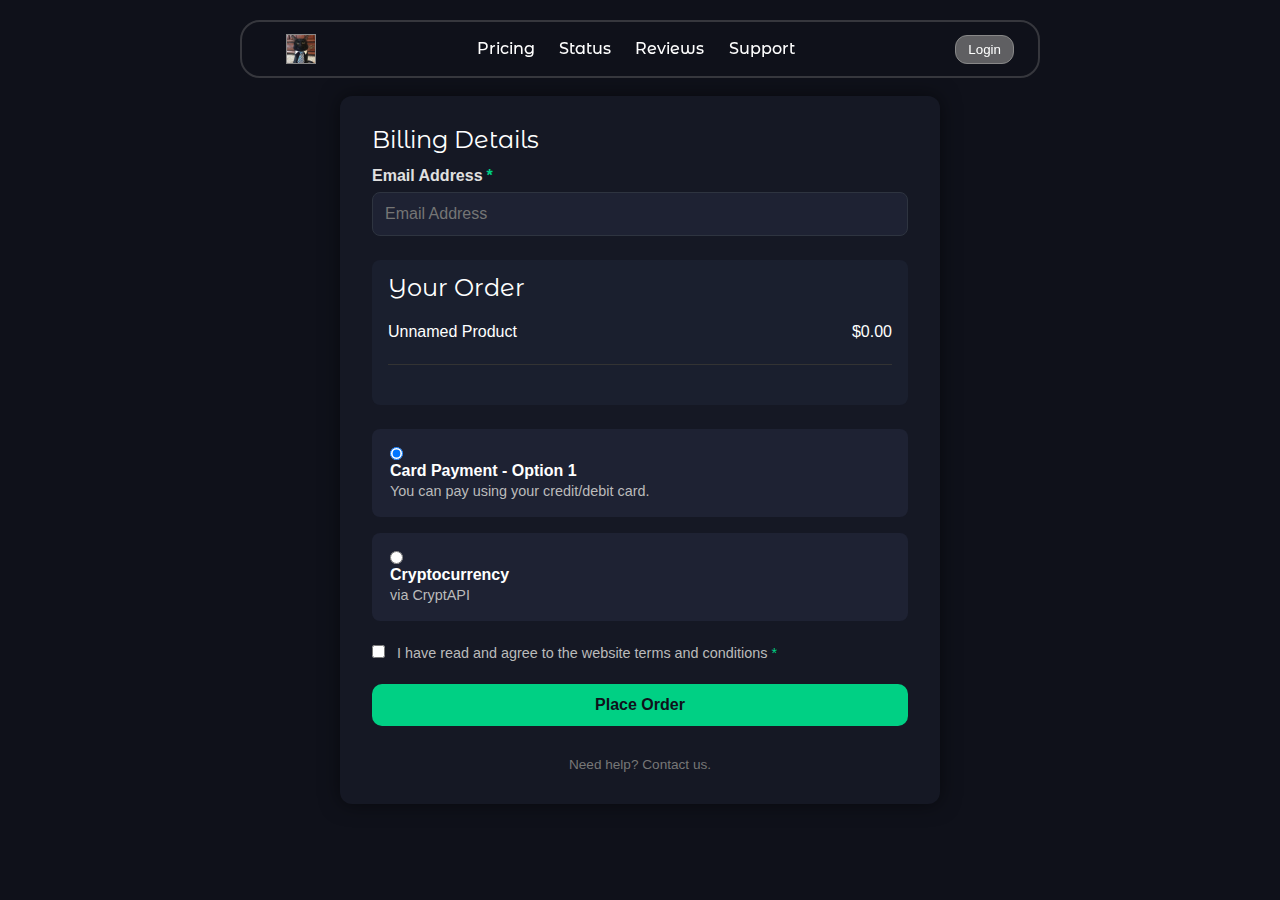
<file: html/buy.html>
<!DOCTYPE html>
<html lang="en">
<head>
    <meta charset="UTF-8">
    <meta name="viewport" content="width=device-width, initial-scale=1.0">
    <title>Document</title>
    <link rel="stylesheet" href="./cart.css" />
    <link rel="stylesheet" href="./reset.css" />
    <link href="https://fonts.googleapis.com/css2?family=Inter:ital,opsz,wght@0,14..32,100..900;1,14..32,100..900&family=Montserrat+Alternates&display=swap" rel="stylesheet"/>
    <link rel="stylesheet" href="https://cdnjs.cloudflare.com/ajax/libs/modern-normalize/3.0.1/modern-normalize.min.css" integrity="sha512-q6WgHqiHlKyOqslT/lgBgodhd03Wp4BEqKeW6nNtlOY4quzyG3VoQKFrieaCeSnuVseNKRGpGeDU3qPmabCANg==" crossorigin="anonymous" referrerpolicy="no-referrer"/>
  
</head>
<section id="header" class="header">
    <div class="navbar">
      <div class="icon">
       
        <a href="../index.html"><img class="logo" src="./boris.jpg" alt=""></a>
      </div>
      <div class="nav-links">
        <a class="nav-link" href="../index.html" >Pricing</a>
        <a class="nav-link" href="../index.html">Status</a>
        <a class="nav-link" href="../index.html">Reviews</a>
        <a class="nav-link" href="../index.html">Support</a>
      </div>
      <button class="login-btn">Login</button>
    </div>
  </section> 
<body class="checkout-body">
  <div class="checkout-container">
    <h2 class="checkout-title">Billing Details</h2>
    <div class="form-group">
      <label for="email" class="form-label">Email Address<span class="required">*</span></label>
      <input type="email" id="email" class="form-input" placeholder="Email Address" required />
    </div>

    <div class="order-summary">
      <h3 class="section-title">Your Order</h3>
      <div class="order-item">
        <span class="item-name"></span>
        <span class="item-price"></span>

      </div>
      <div class="order-total">
        <span></span>
        <span></span>
      </div>
    </div>

    <div class="payment-methods">
      <div class="payment-option selected">
        <input type="radio" name="payment" id="card" checked />
        <label for="card">
          <span class="method-title">Card Payment - Option 1</span>
          <span class="method-desc">You can pay using your credit/debit card.</span>
        </label>
      </div>

      <div class="payment-option">
        <input type="radio" name="payment" id="crypto" />
        <label for="crypto">
          <span class="method-title">Cryptocurrency</span>
          <span class="method-desc">via CryptAPI</span>
        </label>
      </div>
    </div>

    <div class="terms">
      <input type="checkbox" id="agree" required />
      <label for="agree">I have read and agree to the website terms and conditions<span class="required">*</span></label>
    </div>

    <button class="place-order-btn">Place Order</button>

    <footer class="checkout-footer">Need help? Contact us.</footer>
  </div>
  
</body>
<script>
  document.addEventListener("DOMContentLoaded", () => {
    const name = localStorage.getItem("productName") || "Unnamed Product";
    const price = localStorage.getItem("productPrice") || "$0.00";

    document.querySelector(".item-name").textContent = name;
    document.querySelector(".item-price").textContent = price;
  });
</script>
</html>
</file>
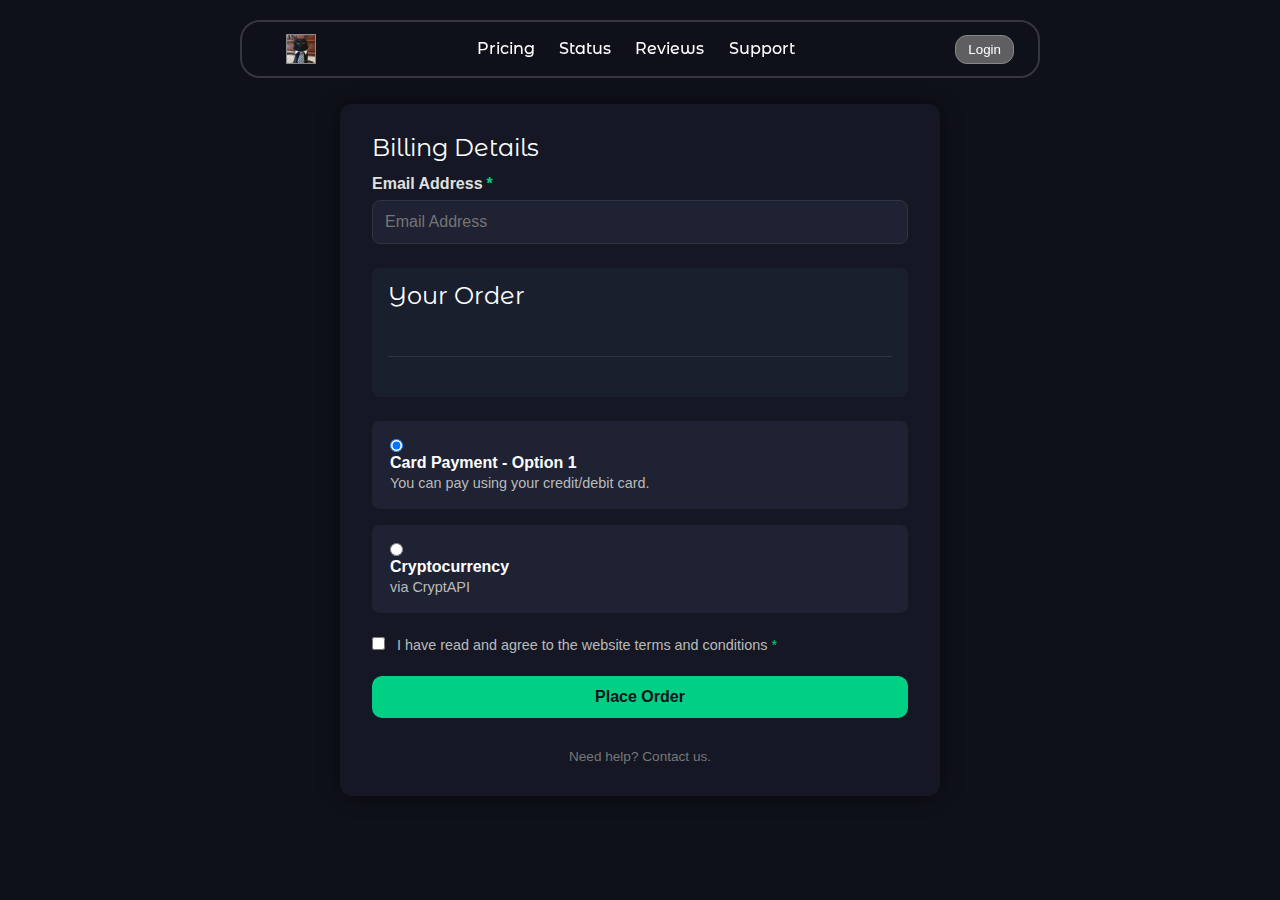
<file: html/second/buy.html>
<!DOCTYPE html>
<html lang="en">
<head>
    <meta charset="UTF-8">
    <meta name="viewport" content="width=device-width, initial-scale=1.0">
    <title>Document</title>
    <link rel="stylesheet" href="./cart.css" />
    <link rel="stylesheet" href="./reset.css" />
    <link href="https://fonts.googleapis.com/css2?family=Inter:ital,opsz,wght@0,14..32,100..900;1,14..32,100..900&family=Montserrat+Alternates&display=swap" rel="stylesheet"/>
    <link rel="stylesheet" href="https://cdnjs.cloudflare.com/ajax/libs/modern-normalize/3.0.1/modern-normalize.min.css" integrity="sha512-q6WgHqiHlKyOqslT/lgBgodhd03Wp4BEqKeW6nNtlOY4quzyG3VoQKFrieaCeSnuVseNKRGpGeDU3qPmabCANg==" crossorigin="anonymous" referrerpolicy="no-referrer"/>
  
</head>
<section id="header" class="header">
    <div class="navbar">
      <div class="icon">
       
        <a href="./second7.html"><img class="logo" src="./boris.jpg" alt=""></a>
      </div>
      <div class="nav-links">
        <a class="nav-link" href="./second7.html" >Pricing</a>
        <a class="nav-link" href="./second7.html">Status</a>
        <a class="nav-link" href="./second7.html">Reviews</a>
        <a class="nav-link" href="./second7.html">Support</a>
      </div>
      <button class="login-btn">Login</button>
    </div>
  </section> 
<body class="checkout-body">
  <div class="checkout-container">
    <h2 class="checkout-title">Billing Details</h2>
    <div class="form-group">
      <label for="email" class="form-label">Email Address<span class="required">*</span></label>
      <input type="email" id="email" class="form-input" placeholder="Email Address" required />
    </div>

    <div class="order-summary">
      <h3 class="section-title">Your Order</h3>
      <div class="order-item">
        <span class="item-name"></span>
        <span class="item-price"></span>
      </div>
      <div class="order-total">
        <span></span>
        <span></span>
      </div>
    </div>

    <div class="payment-methods">
      <div class="payment-option selected">
        <input type="radio" name="payment" id="card" checked />
        <label for="card">
          <span class="method-title">Card Payment - Option 1</span>
          <span class="method-desc">You can pay using your credit/debit card.</span>
        </label>
      </div>

      <div class="payment-option">
        <input type="radio" name="payment" id="crypto" />
        <label for="crypto">
          <span class="method-title">Cryptocurrency</span>
          <span class="method-desc">via CryptAPI</span>
        </label>
      </div>
    </div>

    <div class="terms">
      <input type="checkbox" id="agree" required />
      <label for="agree">I have read and agree to the website terms and conditions<span class="required">*</span></label>
    </div>

    <button class="place-order-btn">Place Order</button>

    <footer class="checkout-footer">Need help? Contact us.</footer>
  </div>
</body>
</html>
</file>
<file: html/cart.css>
* {
    margin: 0;
    padding: 0;
    box-sizing: border-box;
  }
  
  html {
    scroll-behavior: smooth;
    

  }

  
  
  .logo {
    width: 30px;
    border: 1px solid #888;
    gap: 2px;
    height: auto;
    margin-left: 20px;
  }
  
  body {
    font-family: sans-serif;
    background: #000;
    color: white;
    overflow-x: hidden;
    font-family: "Montserrat Alternates";
  }
  
  
  
  .navbar {
    position: fixed;
    top: 20px;
    left: 50%;
    transform: translateX(-50%);
    width: 800px;
    background: rgba(10, 20, 10, 0);
    backdrop-filter: blur(10px);
    display: flex;
    justify-content: space-between;
    align-items: center;
    padding: 12px 24px;
    border-radius: 20px;
    z-index: 9999;
    border: 2px solid #88888853;
  
  }
  
  .nav-link {
    transition: all 0.3s ease;
    border-radius: 20px;
    border: 0px solid #888;
    translate: 0 2px;
  
  }
  
  .nav-link:hover {
    color: #00ffcc;
  
    border-radius: 20px;
    border: 2px solid #888;
    translate: 0 2px;
  
    padding: 5px 5px;
  }
  
  .nav-links a {
    color: white;
    text-decoration: none;
    margin: 0 10px;
    font-weight: 500;
  }
  
  .a:hover {
    translate: 0 -2px;
    transition-duration: 500ms;
  }
  
  
  .login-btn {
    background: #888888a9;
    color: white;
    border: 1px solid #888;
    padding: 6px 12px;
    border-radius: 12px;
    cursor: pointer;
    transition: all 0.3s ease;
  
  
  }
  
  .login-btn:hover {
    translate: 0 -2px;
    transition-duration: 500ms;
  }

body.checkout-body {
    background-color: #0f111a;
    color: #ffffff;
    font-family: 'Segoe UI', Tahoma, Geneva, Verdana, sans-serif;
    margin: 0;
    padding: 0;
    display: flex;
    justify-content: center;
    align-items: center;
    min-height: 100vh;
  }
  
  .checkout-container {
    background-color: #151824;
    border-radius: 12px;
    padding: 2rem;
    width: 100%;
    max-width: 600px;
    box-shadow: 0 0 20px rgba(0, 0, 0, 0.5);
  }
  
  .checkout-title,
  .section-title {
    font-size: 1.5rem;
    margin-bottom: 1rem;
    color: #ffffff;
  }
  
  .form-group {
    margin-bottom: 1.5rem;
  }
  
  .form-label {
    display: block;
    margin-bottom: 0.5rem;
    font-weight: 600;
    color: #e0e0e0;
  }
  
  .form-input {
    width: 100%;
    padding: 0.75rem;
    border-radius: 8px;
    border: 1px solid #2e3440;
    background-color: #1e2233;
    color: #ffffff;
    font-size: 1rem;
  }
  
  .required {
    color: #00d084;
    margin-left: 0.25rem;
  }
  
  .order-summary {
    background-color: #1a1f2e;
    padding: 1rem;
    border-radius: 8px;
    margin-bottom: 1.5rem;
  }
  
  .order-item,
  .order-total {
    display: flex;
    justify-content: space-between;
    padding: 0.5rem 0;
    font-size: 1rem;
  }
  
  .order-total {
    font-weight: bold;
    border-top: 1px solid #333;
    margin-top: 1rem;
    padding-top: 1rem;
  }
  
  .payment-methods {
    margin-bottom: 1.5rem;
  }
  
  .payment-option {
    background-color: #1e2233;
    padding: 1rem;
    border-radius: 8px;
    margin-bottom: 1rem;
    border: 2px solid transparent;
    transition: border-color 0.3s ease;
  }
  

  
  .payment-option label {
    cursor: pointer;
    display: block;
    color: #ffffff;
  }
  
  .method-title {
    display: block;
    font-weight: bold;
    margin-bottom: 0.25rem;
  }
  
  .method-desc {
    font-size: 0.9rem;
    color: #bbbbbb;
  }
  
  .terms {
    margin-bottom: 1.5rem;
    font-size: 0.9rem;
    color: #bbbbbb;
  }
  
  .terms input[type="checkbox"] {
    margin-right: 0.5rem;
  }
  
  .place-order-btn {
    background-color: #00d084;
    color: #0f111a;
    font-weight: bold;
    padding: 0.75rem 1rem;
    border: none;
    border-radius: 10px;
    width: 100%;
    cursor: pointer;
    transition: background-color 0.3s ease;
    font-size: 1rem;
  }
  
  .place-order-btn:hover {
    background-color: #00b672;
  }
  
  .checkout-footer {
    text-align: center;
    margin-top: 2rem;
    font-size: 0.85rem;
    color: #777;
  }
  



  .footer {
    background-color: #000;
    color: #fff;
    display: flex;
    justify-content: space-between;
    padding: 60px 80px;
    flex-wrap: wrap;
  
  }
  
  .footer-left {
    max-width: 400px;
  }
  
  .footer-left .logo {
    width: 30px;
    margin-bottom: 10px;
  }
  
  .footer-left h2 {
    font-size: 24px;
    margin: 0;
  }
  
  .footer-left .green {
    color: #888;
  }
  
  .footer-left p {
    margin: 10px 0;
    color: #777;
    font-size: 14px;
  }
  
  .footer-left .featured {
    margin-top: 20px;
  }
  
  .footer-links {
    display: flex;
    gap: 60px;
    flex-wrap: wrap;
  }



  .brend {
    animation: brend 2.5s infinite ease-in-out;
    animation-delay: 0.3s;
    transition: all 0.3s ease;
    font-size: 30px;
    font-weight: 700;
  }
  
  
  .brend:nth-child(2) {
    animation-delay: 0.5s;
  }
  
  .brend:nth-child(3) {
    animation-delay: 0.7s;
  }
  
  .brend:nth-child(4) {
    animation-delay: 0.9s;
  }
  
  .brend:nth-child(5) {
    animation-delay: 1.1s;
  }
  
  .brend:nth-child(6) {
    animation-delay: 1.3s;
  }
  
  
  
  @keyframes brend {
    0%, 100% {
      color: #fff;
    }
    50% {
      color: #888;
    }
  }
</file>
<file: html/second/cart.css>
* {
    margin: 0;
    padding: 0;
    box-sizing: border-box;
  }
  
  html {
    scroll-behavior: smooth;
    

  }

  
  
  .logo {
    width: 30px;
    border: 1px solid #888;
    gap: 2px;
    height: auto;
    margin-left: 20px;
  }
  
  body {
    font-family: sans-serif;
    background: #000;
    color: white;
    overflow-x: hidden;
    font-family: "Montserrat Alternates";
  }
  
  
  
  .navbar {
    position: fixed;
    top: 20px;
    left: 50%;
    transform: translateX(-50%);
    width: 800px;
    background: rgba(10, 20, 10, 0);
    backdrop-filter: blur(10px);
    display: flex;
    justify-content: space-between;
    align-items: center;
    padding: 12px 24px;
    border-radius: 20px;
    z-index: 9999;
    border: 2px solid #88888853;
  
  }
  
  .nav-link {
    transition: all 0.3s ease;
    border-radius: 20px;
    border: 0px solid #888;
    translate: 0 2px;
  
  }
  
  .nav-link:hover {
    color: #00ffcc;
  
    border-radius: 20px;
    border: 2px solid #888;
    translate: 0 2px;
  
    padding: 5px 5px;
  }
  
  .nav-links a {
    color: white;
    text-decoration: none;
    margin: 0 10px;
    font-weight: 500;
  }
  
  .a:hover {
    translate: 0 -2px;
    transition-duration: 500ms;
  }
  
  
  .login-btn {
    background: #888888a9;
    color: white;
    border: 1px solid #888;
    padding: 6px 12px;
    border-radius: 12px;
    cursor: pointer;
    transition: all 0.3s ease;
  
  
  }
  
  .login-btn:hover {
    translate: 0 -2px;
    transition-duration: 500ms;
  }

body.checkout-body {
    background-color: #0f111a;
    color: #ffffff;
    font-family: 'Segoe UI', Tahoma, Geneva, Verdana, sans-serif;
    margin: 0;
    padding: 0;
    display: flex;
    justify-content: center;
    align-items: center;
    min-height: 100vh;
  }
  
  .checkout-container {
    background-color: #151824;
    border-radius: 12px;
    padding: 2rem;
    width: 100%;
    max-width: 600px;
    box-shadow: 0 0 20px rgba(0, 0, 0, 0.5);
  }
  
  .checkout-title,
  .section-title {
    font-size: 1.5rem;
    margin-bottom: 1rem;
    color: #ffffff;
  }
  
  .form-group {
    margin-bottom: 1.5rem;
  }
  
  .form-label {
    display: block;
    margin-bottom: 0.5rem;
    font-weight: 600;
    color: #e0e0e0;
  }
  
  .form-input {
    width: 100%;
    padding: 0.75rem;
    border-radius: 8px;
    border: 1px solid #2e3440;
    background-color: #1e2233;
    color: #ffffff;
    font-size: 1rem;
  }
  
  .required {
    color: #00d084;
    margin-left: 0.25rem;
  }
  
  .order-summary {
    background-color: #1a1f2e;
    padding: 1rem;
    border-radius: 8px;
    margin-bottom: 1.5rem;
  }
  
  .order-item,
  .order-total {
    display: flex;
    justify-content: space-between;
    padding: 0.5rem 0;
    font-size: 1rem;
  }
  
  .order-total {
    font-weight: bold;
    border-top: 1px solid #333;
    margin-top: 1rem;
    padding-top: 1rem;
  }
  
  .payment-methods {
    margin-bottom: 1.5rem;
  }
  
  .payment-option {
    background-color: #1e2233;
    padding: 1rem;
    border-radius: 8px;
    margin-bottom: 1rem;
    border: 2px solid transparent;
    transition: border-color 0.3s ease;
  }
  

  
  .payment-option label {
    cursor: pointer;
    display: block;
    color: #ffffff;
  }
  
  .method-title {
    display: block;
    font-weight: bold;
    margin-bottom: 0.25rem;
  }
  
  .method-desc {
    font-size: 0.9rem;
    color: #bbbbbb;
  }
  
  .terms {
    margin-bottom: 1.5rem;
    font-size: 0.9rem;
    color: #bbbbbb;
  }
  
  .terms input[type="checkbox"] {
    margin-right: 0.5rem;
  }
  
  .place-order-btn {
    background-color: #00d084;
    color: #0f111a;
    font-weight: bold;
    padding: 0.75rem 1rem;
    border: none;
    border-radius: 10px;
    width: 100%;
    cursor: pointer;
    transition: background-color 0.3s ease;
    font-size: 1rem;
  }
  
  .place-order-btn:hover {
    background-color: #00b672;
  }
  
  .checkout-footer {
    text-align: center;
    margin-top: 2rem;
    font-size: 0.85rem;
    color: #777;
  }
  



  .footer {
    background-color: #000;
    color: #fff;
    display: flex;
    justify-content: space-between;
    padding: 60px 80px;
    flex-wrap: wrap;
  
  }
  
  .footer-left {
    max-width: 400px;
  }
  
  .footer-left .logo {
    width: 30px;
    margin-bottom: 10px;
  }
  
  .footer-left h2 {
    font-size: 24px;
    margin: 0;
  }
  
  .footer-left .green {
    color: #888;
  }
  
  .footer-left p {
    margin: 10px 0;
    color: #777;
    font-size: 14px;
  }
  
  .footer-left .featured {
    margin-top: 20px;
  }
  
  .footer-links {
    display: flex;
    gap: 60px;
    flex-wrap: wrap;
  }



  .brend {
    animation: brend 2.5s infinite ease-in-out;
    animation-delay: 0.3s;
    transition: all 0.3s ease;
    font-size: 30px;
    font-weight: 700;
  }
  
  
  .brend:nth-child(2) {
    animation-delay: 0.5s;
  }
  
  .brend:nth-child(3) {
    animation-delay: 0.7s;
  }
  
  .brend:nth-child(4) {
    animation-delay: 0.9s;
  }
  
  .brend:nth-child(5) {
    animation-delay: 1.1s;
  }
  
  .brend:nth-child(6) {
    animation-delay: 1.3s;
  }
  
  
  
  @keyframes brend {
    0%, 100% {
      color: #fff;
    }
    50% {
      color: #888;
    }
  }
</file>
